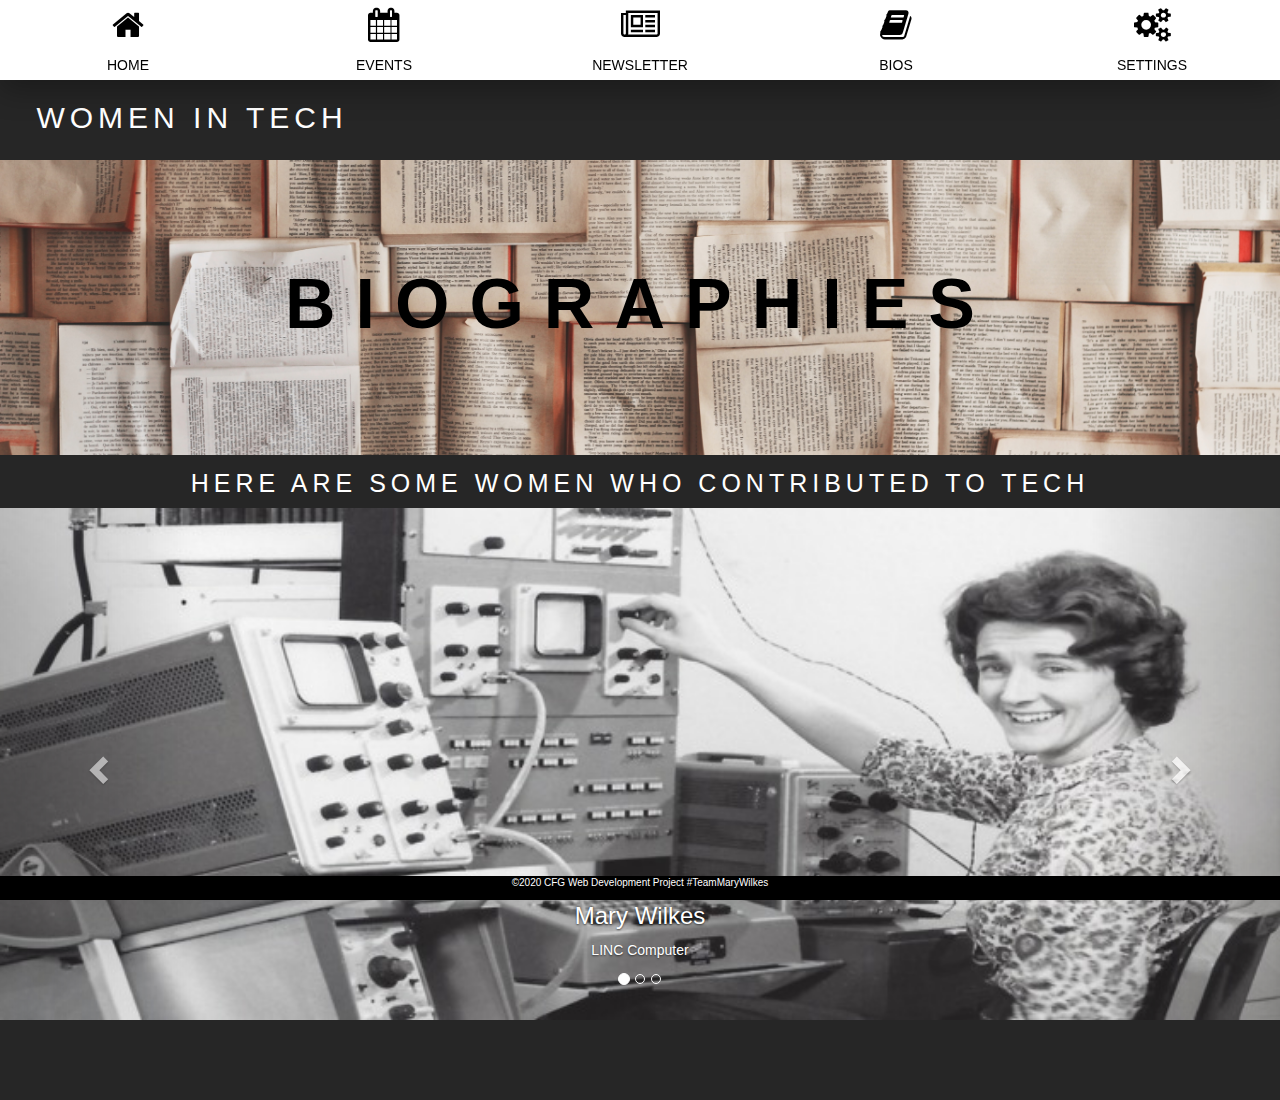
<file: pages/page2.html>
<!DOCTYPE html>
<html>

<head>

    <meta charset="UTF-8">
    <meta name="viewport" content="width=device=width, initial-scale=1.0">
    
    <title>Women in Tech</title>

    <link rel="stylesheet" href="../css/main2.css">
    <link rel="stylesheet" href="https://stackpath.bootstrapcdn.com/font-awesome/4.7.0/css/font-awesome.min.css"
        integrity="sha384-wvfXpqpZZVQGK6TAh5PVlGOfQNHSoD2xbE+QkPxCAFlNEevoEH3Sl0sibVcOQVnN" crossorigin="anonymous">

    <link rel="stylesheet" href="https://maxcdn.bootstrapcdn.com/bootstrap/3.4.1/css/bootstrap.min.css">
    <script src="https://ajax.googleapis.com/ajax/libs/jquery/3.5.1/jquery.min.js"></script>
    <script src="https://maxcdn.bootstrapcdn.com/bootstrap/3.4.1/js/bootstrap.min.js"></script>
    
</head>

<body>

    <header>
        <div class="logo">
            <p>WOMEN IN TECH</p>
        </div>
    </header>

    <div class="nav">
        <ul>
            <li>
                <a href="../index.html">
                    <div class="icon">
                        <i class="fa fa-home" aria-hidden="true"></i>
                        <i class="fa fa-home" aria-hidden="true"></i>
                    </div>
                    <div class="name"><span data-text="HOME">HOME</span></div>
                </a>
            </li>
            <li>
                <a href="#">
                    <div class="icon">
                        <i class="fa fa-calendar" aria-hidden="true"></i>
                        <i class="fa fa-calendar" aria-hidden="true"></i>
                    </div>
                    <div class="name"><span data-text="EVENTS">EVENTS</span></div>
                </a>
            </li>
            <li>
                <a href="#">
                    <div class="icon">
                        <i class="fa fa-newspaper-o" aria-hidden="true"></i>
                        <i class="fa fa-newspaper-o" aria-hidden="true"></i>
                    </div>
                    <div class="name"><span data-text="NEWSLETTER">NEWSLETTER</span></div>
                </a>
            </li>
            <li>
                <a href="./page2.html">
                    <div class="icon">
                        <i class="fa fa-book" aria-hidden="true"></i>
                        <i class="fa fa-book" aria-hidden="true"></i>
                    </div>
                    <div class="name"><span data-text="BIOS">BIOS</span></div>
                </a>
            </li>
            <li>
                <a href="#">
                    <div class="icon">
                        <i class="fa fa-cogs" aria-hidden="true"></i>
                        <i class="fa fa-cogs" aria-hidden="true"></i>
                    </div>
                    <div class="name"><span data-text="SETTINGS">SETTINGS</span></div>
                </a>
            </li>
        </ul>
    </div>

    <div class="banner-area">
        <h2>BIOGRAPHIES</h2>
    </div>

    <div class="content-area">
        <div class="wrapper">
            <h2>HERE ARE SOME WOMEN WHO CONTRIBUTED TO TECH</h2>
        </div>

        <div id="myCarousel" class="carousel slide" data-ride="carousel">
            <!-- Indicators -->
            <ol class="carousel-indicators">
              <li data-target="#myCarousel" data-slide-to="0" class="active"></li>
              <li data-target="#myCarousel" data-slide-to="1"></li>
              <li data-target="#myCarousel" data-slide-to="2"></li>
            </ol>
        
            <!-- Wrapper for slides -->
            <div class="carousel-inner">
        
              <div class="item active">
                <img src="../img/pic1.jpg" alt="Mary Wilkes" style="width:100%;">
                <div class="carousel-caption">
                  <h3>Mary Wilkes</h3>
                  <p>LINC Computer</p>
                </div>
              </div>
        
              <div class="item">
                <img src="../img/pic2.jpg" alt="Ada Lovelace" style="width:100%;">
                <div class="carousel-caption">
                  <h3>Ada Lovelace</h3>
                  <p>Mechanical Genral Purpose Computer</p>
                </div>
              </div>
            
              <div class="item">
                <img src="../img/pic6.jpg" alt="New York" style="width:100%;">
                <div class="carousel-caption">
                  <h3>Mary Jackson</h3>
                  <p>NASA Mathematician and Aerospace Engineer</p>
                </div>
              </div>
          
            </div>
        
            <!-- Left and right controls -->
            <a class="left carousel-control" href="#myCarousel" data-slide="prev">
              <span class="glyphicon glyphicon-chevron-left"></span>
              <span class="sr-only">Previous</span>
            </a>
            <a class="right carousel-control" href="#myCarousel" data-slide="next">
              <span class="glyphicon glyphicon-chevron-right"></span>
              <span class="sr-only">Next</span>
            </a>
          </div>
        </div>

    </div>

    <footer>
        <p>&copy2020 CFG Web Development Project #TeamMaryWilkes</p>
    </footer>

</body>
</html>
</file>
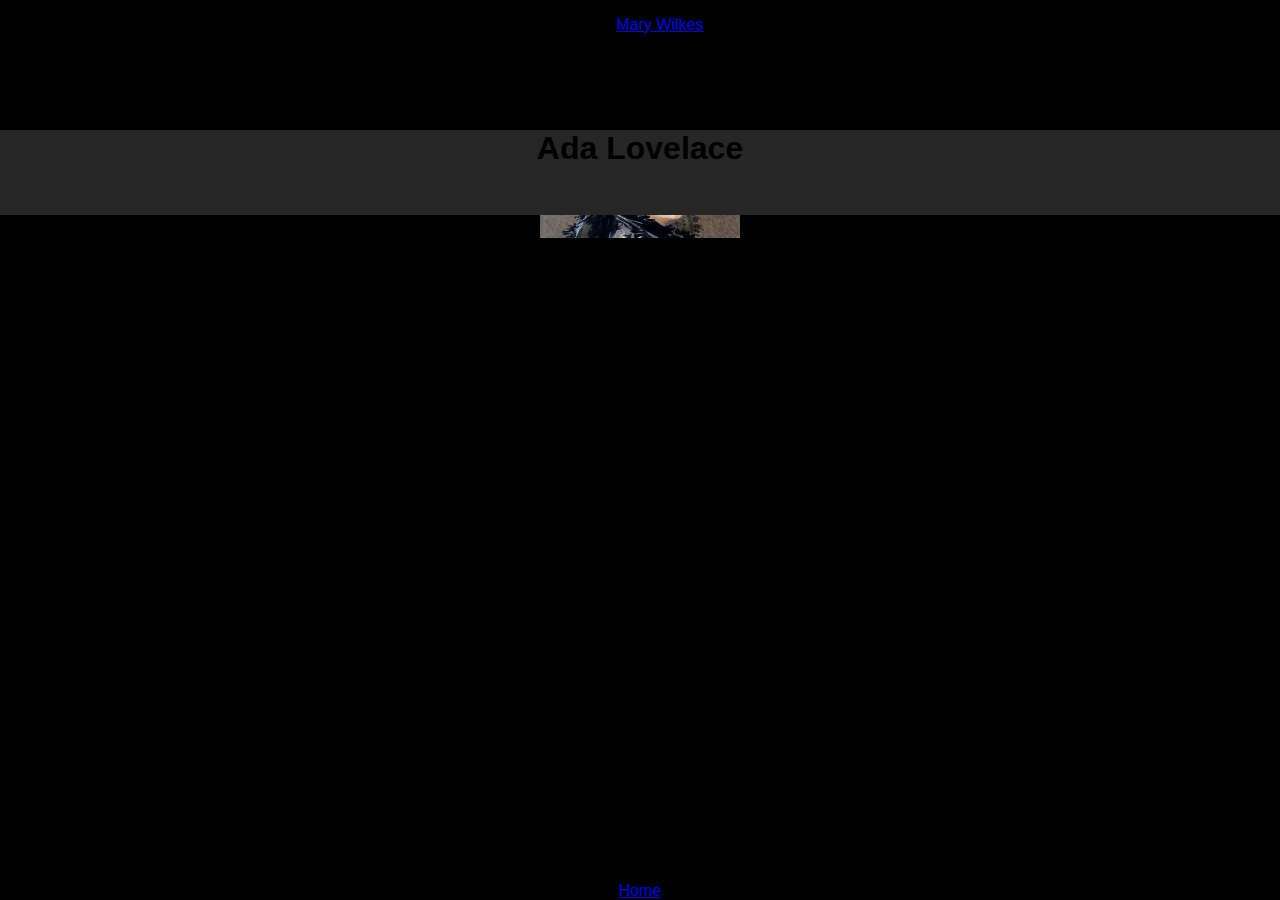
<file: pages/page3.html>
<!DOCTYPE html>
<html>

</head>
    <meta charset="UTF-8">
    <meta name="viewport" content="width=device=width, initial-scale=1.0">
    
    <title>Women in Tech</title>
    <link rel="stylesheet" href="../css/main.css"> 
</head>

<body>
    <nav>
        <ol> 
            <li><a href="#">Mary Wilkes</a></li>
        </ol>
    </nav>

    <header>
        <h1>Ada Lovelace</h1>
    </header>

    <div class="row">
        <div class="side">This is Ada Lovelace.</div>
        <div class="main">
            <img src="../img/pic2.jpg" alt="Ada Lovelace" width="200">
        </div>
    </div>
    
    <main>
        <p> 
            Hi! I'm new to Web Development. <span class='specialText'>I am trying to learn code.</span>
        </p>

        <h3>
            BASIC INFORMATION ABOUT ME:
        </h3>

        <article>         
        <table>
            <thead>
                <tr>
                    <th> Name </th>
                    <th> Age </th>
                    <th> Gender </th>
                </tr>
            </thead>
            <body>
                <tr>
                     <td> Rumeysa </td>
                     <td> 20 </td>                     
                     <td> Female </td>
                </tr>
            </body>
        </table>
            <ul>
                <li>I study Economics at UCL.</li>
                <li>I am an introvert and just love binge watching Netflix.</li>
                <li>In my spare time I try to be more productive and read and do some online courses.</li>
            </ul>
        </article>
    </main>

    <footer>
        <a href="../index.html">Home</a>
    </footer>

</body>

</html>
</file>
<file: css/main2.css>
body {
    text-align: center;
    margin: 0;
    padding: 0;
    font-family: sans-serif;
    background-color: black;
}

header {
    height: 85px;
    background: #262626;
    width: 100%;
    z-index: 12;
    position: relative;
    top: 75px;
    display: block;
}

.logo {
    width: 30%;
    float: left;
    line-height: 85px;
}

.logo p {
    text-decoration: none;
    font-size: 30px;
    font-family: sans-serif;
    color: #fff;
    letter-spacing: 5px;
    align-items: center;
}

.nav {
    float: center;
    position: fixed;
    font-family: sans-serif;
    top: 0;
    overflow: hidden;
    z-index: 20;
}

.nav ul {
    position: fixed; 
    top: 40px;
    left: 50%;
    transform: translate(-50%,-50%);
    margin: 0;
    padding: 5px 0;
    background: #fff;
    display: flex;
    border-style: none;
    box-shadow: 0 10px 30px rgba(0,0,0,.3);
    width: 100%;
}

.nav ul li {
    list-style: none;
    text-align: center;
    display: block;
    border-right: 20% solid rgba(0,0,0,0.2);
    width: 20%;
}

.nav ul li:last-child {
    border-right: none;
    position: center;
}

.nav ul li a {
    text-decoration: none;
    padding: 0 50px;
    display: block;
}

.nav ul li a .icon {
    width: 40px;
    height: 40px;
    text-align: center;
    overflow: hidden;
    margin: 0 auto 10px;
}

.nav ul li a .icon .fa {
    width: 100%;
    height: 100%;
    line-height: 40px;
    font-size: 34px;
    transition: 0.5s;
    color: #000;
}

.nav ul li a:hover .icon .fa {
    transform: translateY(-100%);
}

.nav ul li a:hover .icon .fa:last-child {
    color: #09ccbc;
}

.nav ul li a .name {
    position: relative;
    height: 20px;
    width: 100%;
    display: block;
    overflow: hidden;
}

.nav ul li a .name span {
    display: block;
    position: relative;
    color: #000;
    font-size: 14px;
    line-height: 20px;
    transition: 0.5s;
    overflow: hidden;
}

.nav ul li a .name span:before {
    content: attr(data-text);
    position: absolute;
    top: -100%;
    left: 0;
    width: 100%;
    height: 100%;
    color: #09ccbc;
}

.nav ul li a:hover .name span:before {
    transform: translateY(20px);
}

.banner-area {
    width: 100%;
    height: 400px;
    position: fixed;
    top: 80px;
    background-image: url(../img/pic4.jpg);
    -webkit-background-size: cover;
    background-size: cover;
    background-position: center center;
}

.banner-area h2 {
    padding: 13%;
    font-size: 70px;
    font-family: sans-serif;
    color: black;
    letter-spacing: 20px;
    font-weight: bold;
}

.content-area {
    width: 100%;
    position: relative;
    top: 350px;
    background: #262626;
    height: 100%;
    font-family: sans-serif;
    padding-bottom: 80px;
}

.content-area h2 {
    font-family: sans-serif;
    font-size: 25px;
    text-align: center;
    color: #fff;
    letter-spacing: 5px;
    padding-top: 15px;
}

footer{
    background:black;
    position: fixed;
    bottom: 0px;
    width: 100%;
    z-index: 20;
}  

footer p {
    font-family: sans-serif;
    color: white;
    font-size: 10px;
}
</file>
<file: css/main.css>
body {
    text-align: center;
    margin: 0;
    padding: 0;
    font-family: sans-serif;
    background-color: black;
}

header {
    height: 85px;
    background: #262626;
    width: 100%;
    z-index: 12;
    position: relative;
    top: 75px;
    display: block;
}

.logo {
    width: 30%;
    float: left;
    line-height: 85px;
}

.logo a {
    text-decoration: none;
    font-size: 30px;
    font-family: sans-serif;
    color: #fff;
    letter-spacing: 5px;
}

.nav {
    float: center;
    position: fixed;
    font-family: sans-serif;
    top: 0;
    overflow: hidden;
    z-index: 20;
}

.nav ul {
    position: fixed; 
    top: 40px;
    left: 50%;
    transform: translate(-50%,-50%);
    margin: 0;
    padding: 5px 0;
    background: #fff;
    display: flex;
    border-style: none;
    box-shadow: 0 10px 30px rgba(0,0,0,.3);
    width: 100%;
}

.nav ul li {
    list-style: none;
    text-align: center;
    display: block;
    border-right: 20% solid rgba(0,0,0,0.2);
    width: 20%;
}

.nav ul li:last-child {
    border-right: none;
    position: center;
}

.nav ul li a {
    text-decoration: none;
    padding: 0 50px;
    display: block;
}

.nav ul li a .icon {
    width: 40px;
    height: 40px;
    text-align: center;
    overflow: hidden;
    margin: 0 auto 10px;
}

.nav ul li a .icon .fa {
    width: 100%;
    height: 100%;
    line-height: 40px;
    font-size: 34px;
    transition: 0.5s;
    color: #000;
}

.nav ul li a:hover .icon .fa {
    transform: translateY(-100%);
}

.nav ul li a:hover .icon .fa:last-child {
    color: #09ccbc;
}

.nav ul li a .name {
    position: relative;
    height: 20px;
    width: 100%;
    display: block;
    overflow: hidden;
}

.nav ul li a .name span {
    display: block;
    position: relative;
    color: #000;
    font-size: 14px;
    line-height: 20px;
    transition: 0.5s;
    overflow: hidden;
}

.nav ul li a .name span:before {
    content: attr(data-text);
    position: absolute;
    top: -100%;
    left: 0;
    width: 100%;
    height: 100%;
    color: #09ccbc;
}

.nav ul li a:hover .name span:before {
    transform: translateY(20px);
}

.banner-area {
    width: 100%;
    height: 400px;
    position: fixed;
    top: 80px;
    background-image: url(../img/pic3.jpg);
    -webkit-background-size: cover;
    background-size: cover;
    background-position: center center;
}

.banner-area h2 {
    padding: 10%;
    font-size: 70px;
    font-family: sans-serif;
    color: #fff;
    letter-spacing: 20px;
}

.content-area {
    width: 100%;
    position: relative;
    top: 350px;
    background: #262626;
    height: 100%;
    font-family: sans-serif;
    align-items: center;
    align-content: center;
    text-align: center;

}

.content-area h2 {
    font-family: sans-serif;
    font-size: 35px;
    text-align: center;
    color: #fff;
    letter-spacing: 5px;
    padding-top: 15px;
}

.main-content {
    display: flex;
    width: 100%;
    align-content: center;
    justify-content: space-evenly;
    padding-bottom: 80px;
    bottom: 20px;

}

.left-box h2{
    font-size: 1.5rem;
    font-weight: 600;
    text-transform: uppercase;
    align-items: center;
}

/* .left-box .content{
    margin: 20px 0 0 0;
} */

.left-box .content ul li{
    text-align: center;
    list-style-type: none;
    font-family: sans-serif;
    color: #fff;
}

/* .left-box .content .social{
    margin: 20px 0 0 0;
} */

/* .left-box .content .social a{
    padding: 0 2px;
} */

.left-box .content .social a span{
    height: 40px;
    width: 40px;
    background: pink;
    line-height: 40px;
    text-align: center;
    font-size: 18px;
    border-radius: 5px;
    transition: 0.3s;
}

.left-box .content .social a span:hover{
    background: #fff;
}

.center-box h2{
    font-size: 1.5rem;
    font-weight: 600;
    text-transform: uppercase;
    align-items: center;
}

/* .center-box .content{
    margin: 20px 0 0 0;
} */

.center-box .content {
    text-align: center;
    list-style-type: none;
    font-family: sans-serif;
    color: #fff;
}

/* .center-box .content {
    padding: 0 2px;
} */

.right-box h2{
    font-size: 1.5rem;
    font-weight: 600;
    text-transform: uppercase;
    align-items: center;
}

/* .right-box .content{
    margin: 20px 0 0 0;
} */

.right-box .content {
    text-align: center;
    list-style-type: none;
    font-family: sans-serif;
    color: #fff;
}

/* .right-box .content {
    padding: 0 2px;
} */
    
footer{
    background:black;
    position: fixed;
    bottom: 0px;
    width: 100%;
    z-index: 20;
}  

footer p {
    font-family: sans-serif;
    color: white;
    font-size: 10px;
}
</file>
